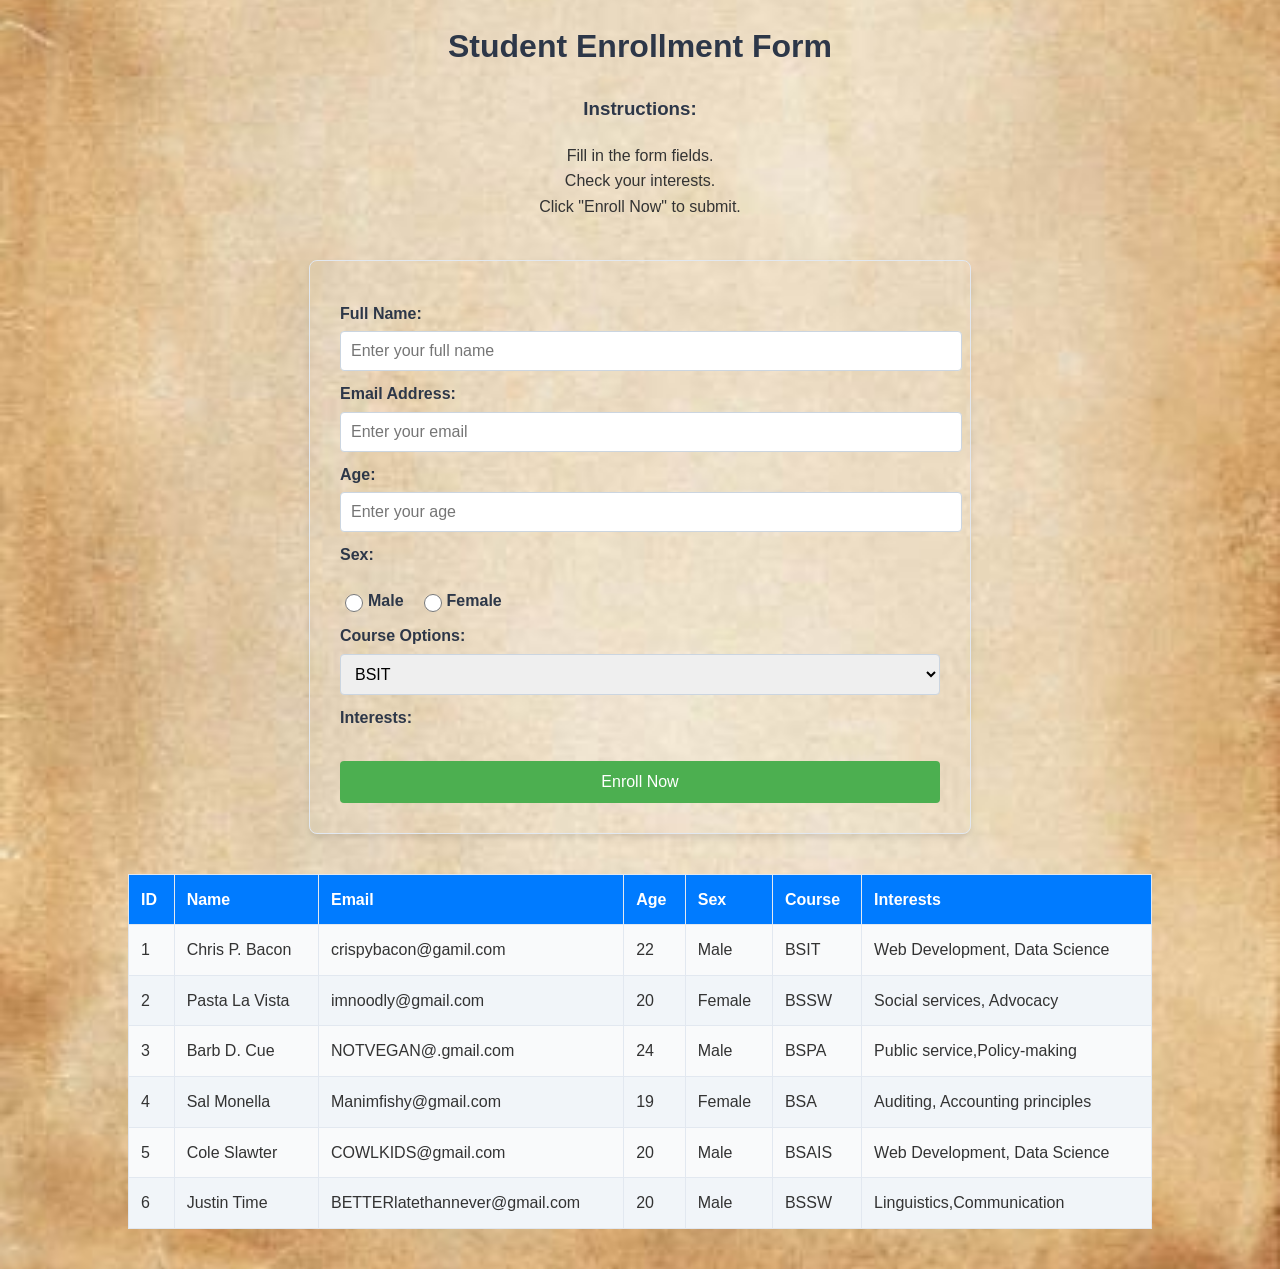
<file: index.html>
<!DOCTYPE html>
<html lang="en">

<head>
    <meta charset="UTF-8">
    <meta name="viewport" content="width=device-width, initial-scale=1.0">
    <title>Student Enrollment Form</title>
    <link rel="stylesheet" href="student.css">
</head>

<body>
    
    <h1>Student Enrollment Form</h1>
    <div class="instructions">
        <h3>Instructions:</h3>
        <ol>
            <li>Fill in the form fields.</li>
            <li>Check your interests.</li>
            <li>Click "Enroll Now" to submit.</li>
        </ol>
    </div>
    
    <form>
        <label for="full-name">Full Name:</label>
        <input type="text" id="full-name" name="full-name" placeholder="Enter your full name" required>

        <label for="email">Email Address:</label>
        <input type="email" id="email" name="email" placeholder="Enter your email" required>

        <label for="age">Age:</label>
        <input type="number" id="age" name="age" placeholder="Enter your age" required>

        <label>Sex:</label>
        <div class="radio-group">
            <label><input type="radio" name="sex" value="Male" required> Male</label>
            <label><input type="radio" name="sex" value="Female" required> Female</label>
        </div>

        <label for="course">Course Options:</label>
        <select id="course" name="course" required onchange="updateInterests()">
            <option value="BSIT">BSIT</option>
            <option value="BSSW">BSSW</option>
            <option value="BSPA">BSPA</option>
            <option value="BSA">BSA</option>
            <option value="BSAIS">BSAIS</option>
            <option value="ABELS">ABELS</option>
        </select>

        <label>Interests:</label>
        <div id="interests">
        </div>

        <button type="submit">Enroll Now</button>
    </form>

    <table>
        <thead>
            <tr>
                <th>ID</th>
                <th>Name</th>
                <th>Email</th>
                <th>Age</th>
                <th>Sex</th>
                <th>Course</th>
                <th>Interests</th>
            </tr>
        </thead>
        <tbody>
            <tr>
                <td>1</td>
                <td>Chris P. Bacon</td>
                <td>crispybacon@gamil.com</td>
                <td>22</td>
                <td>Male</td>
                <td>BSIT</td>
                <td>Web Development, Data Science</td>
            </tr>
            <tr>
                <td>2</td>
                <td>Pasta La Vista</td>
                <td>imnoodly@gmail.com</td>
                <td>20</td>
                <td>Female</td>
                <td>BSSW</td>
                <td>Social services, Advocacy</td>
            </tr>
     
            <tbody>
                <tr>
                    <td>3</td>
                    <td>Barb D. Cue</td>
                    <td>NOTVEGAN@.gmail.com</td>
                    <td>24</td>
                    <td>Male</td>
                    <td>BSPA</td>
                    <td>Public service,Policy-making</td>
                </tr>
                <tr>
                    <td>4</td>
                    <td>Sal Monella</td>
                    <td>Manimfishy@gmail.com</td>
                    <td>19</td>
                    <td>Female</td>
                    <td>BSA</td>
                    <td>Auditing, Accounting principles</td>
                </tr>

                    <tr>
                        <td>5</td>
                        <td>Cole Slawter</td>
                        <td>COWLKIDS@gmail.com</td>
                        <td>20</td>
                        <td>Male</td>
                        <td>BSAIS</td>
                        <td>Web Development, Data Science</td>
                    </tr>
                    <tr>
                        <td>6</td>
                        <td>Justin Time</td>
                        <td>BETTERlatethannever@gmail.com</td>
                        <td>20</td>
                        <td>Male</td>
                        <td>BSSW</td>
                        <td>Linguistics,Communication</td>
                    </tr>
        </tbody>
    </table>

    <script>
        
        const courseInterests = {
            BSIT: ["Web Development", "Data Science", "Networking"],
            BSSW: ["Social services", "Community development", "Advocacy"],
            BSPA: ["Governance", "Public service", "Policy-making"],
            BSA: ["Financial reporting", "Auditing", "Accounting principles"],
            BSAIS: ["Web Development", "Data Science", "Networking"],
            ABELS: ["Linguistics", "Communication", "Language-related fields"]
        };

       // UPDATE NG COURSE AT INTERES
        function updateInterests() {
            const course = document.getElementById("course").value; 
            const interestsContainer = document.getElementById("interests"); //INTEREST BASE SA COURSE

            // DELETE TO
            interestsContainer.innerHTML = "";

            const interests = courseInterests[course] || [];

            interests.forEach(interest => {
                const label = document.createElement("label");
                const checkbox = document.createElement("input");

                checkbox.type = "checkbox";
                checkbox.name = "interests";
                checkbox.value = interest;

                label.appendChild(checkbox);
                label.appendChild(document.createTextNode(` ${interest}`));
                interestsContainer.appendChild(label);
                interestsContainer.appendChild(document.createElement("br")); 
            });
        }
    </script>
</body>

</html>
</file>
<file: student.css>
body {
    font-family: Arial, sans-serif;
    margin: 0;
    line-height: 1.6;
    background: url('BG PIC.jpg') no-repeat center center fixed; 
    background-size: cover; 
    color: #333;
}


h1, h3 {
    color: #2d3748;
    text-align: center;
}

form {

    padding: 30px;
    border-radius: 8px;
    box-shadow: 0 4px 6px rgba(0, 0, 0, 0.1); 
    max-width: 600px;
    margin: 40px auto;
    border: 1px solid #e2e8f0; 
}

form label {
    display: block;
    margin-top: 10px;
    font-weight: 600;
    color: #2d3748;
}

form input, form select {
    width: 100%;
    padding: 10px;
    margin-top: 5px;
    border: 1px solid #cbd5e0; 
    border-radius: 4px;
    font-size: 16px;
}

.radio-group {
    display: flex;      /* RADION BUTTONS PAHAIGA */
    align-items: center; /* RADIO BUTTON PATAYO */
    gap: 15px;          
    margin-top: 10px;  
}

.radio-group input[type="radio"] {
    width: 18px;      /* RADIO SIZE */
    height: 18px;    
    margin-right: 5px;
}

.radio-group label {
    font-size: 16px;   
    display: flex;     
    align-items: center;
}

/* CHECKBOXEX */
form button {
    background-color: #4CAF50; 
    color: #fff;
    padding: 12px 20px;
    border: none;
    border-radius: 4px;
    cursor: pointer;
    margin-top: 20px;
    font-size: 16px;
    width: 100%;
}

form button:hover {
    background-color: #45a049; 
}

table {
    width: 80%;
    margin: 40px auto;
    border-collapse: collapse;
}
#interests {
    margin-top: 10px; 
    display: flex;    
    flex-wrap: wrap; 
    gap: 15px;       
}
#interests label {
    margin-bottom: 5px; 
    display: inline-block; 
}

table th, table td {
    border: 1px solid #e2e8f0;
    padding: 12px;
    text-align: left;
}

table th {
    background-color: #007bff;
    color: #fff;
    font-weight: 600;
}

table td {
    background-color: #f9fafb; 
}

table tr:nth-child(even) td {
    background-color: #f1f5f9;
}

.instructions {
    text-align: center;
    margin-bottom: 20px; 
}
.instructions ol {
    list-style: none; 
    padding: 0;     
    margin: 0;       
}
</file>
